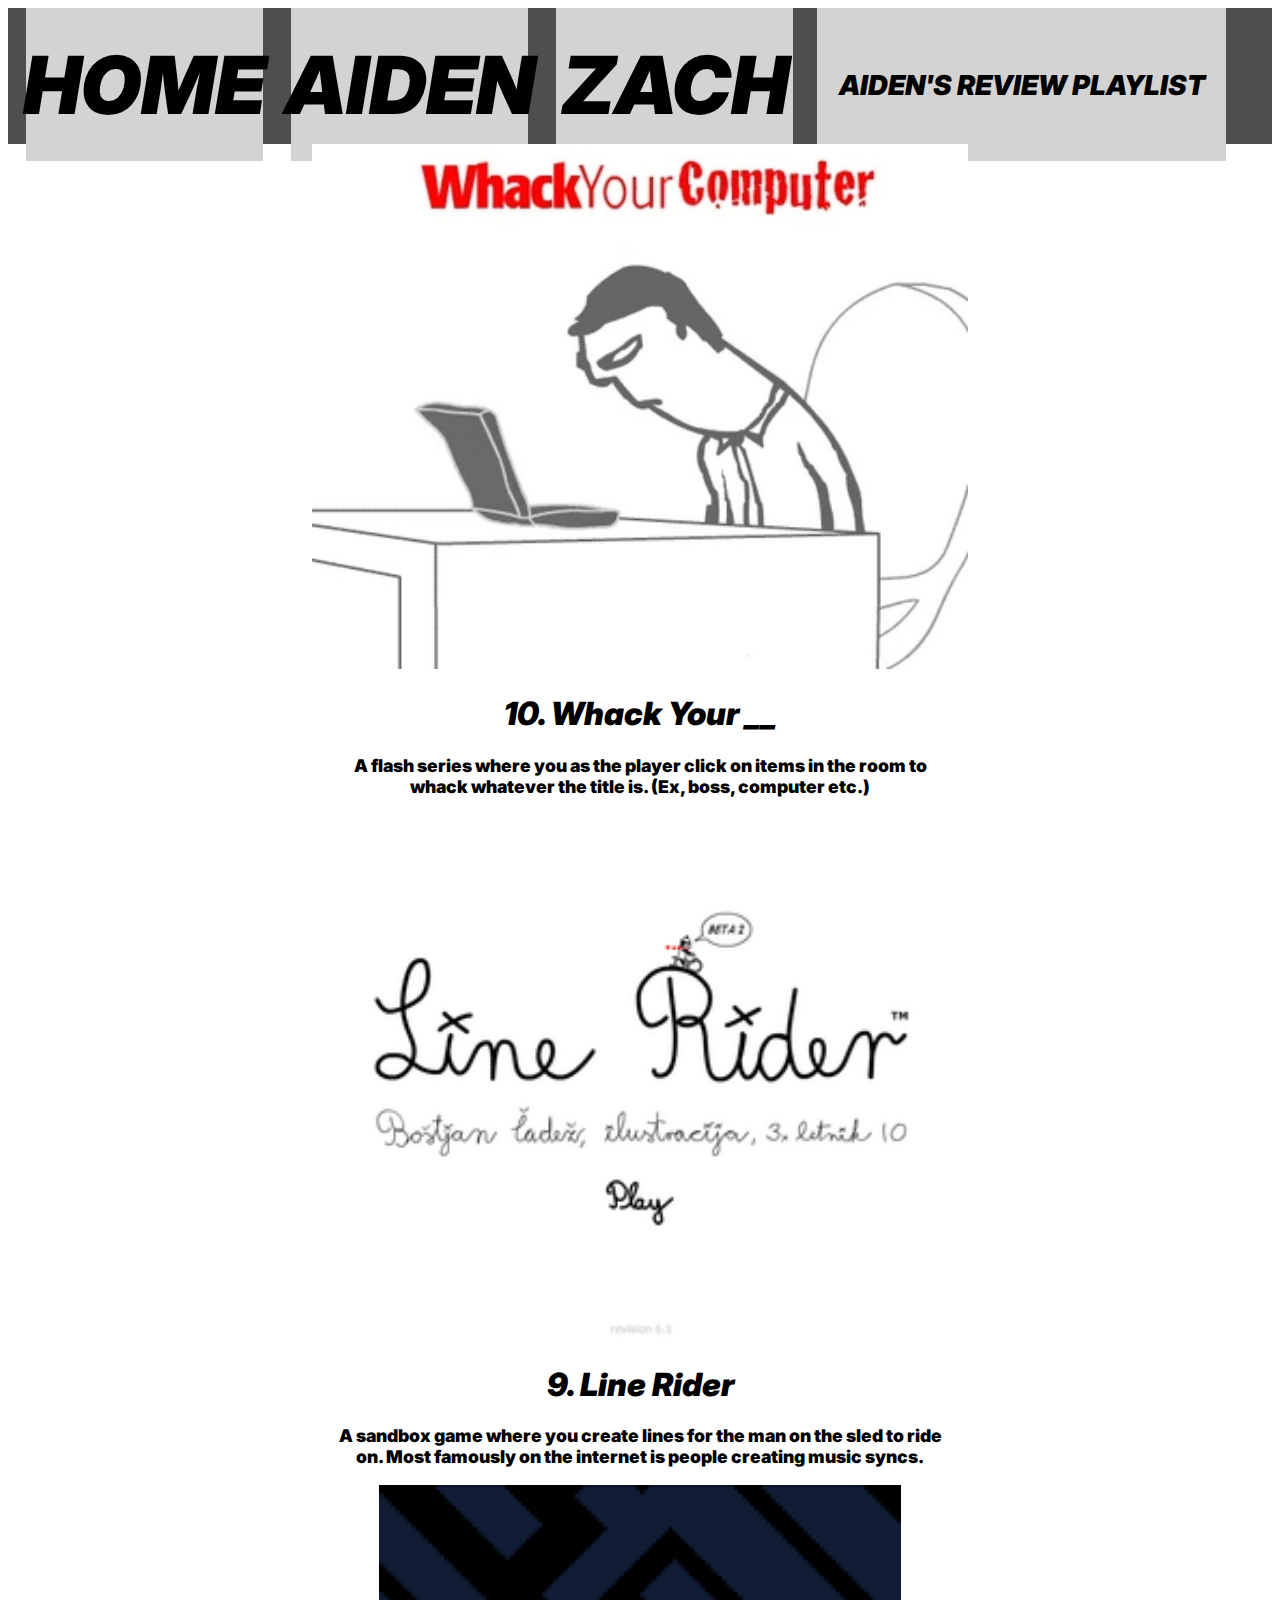
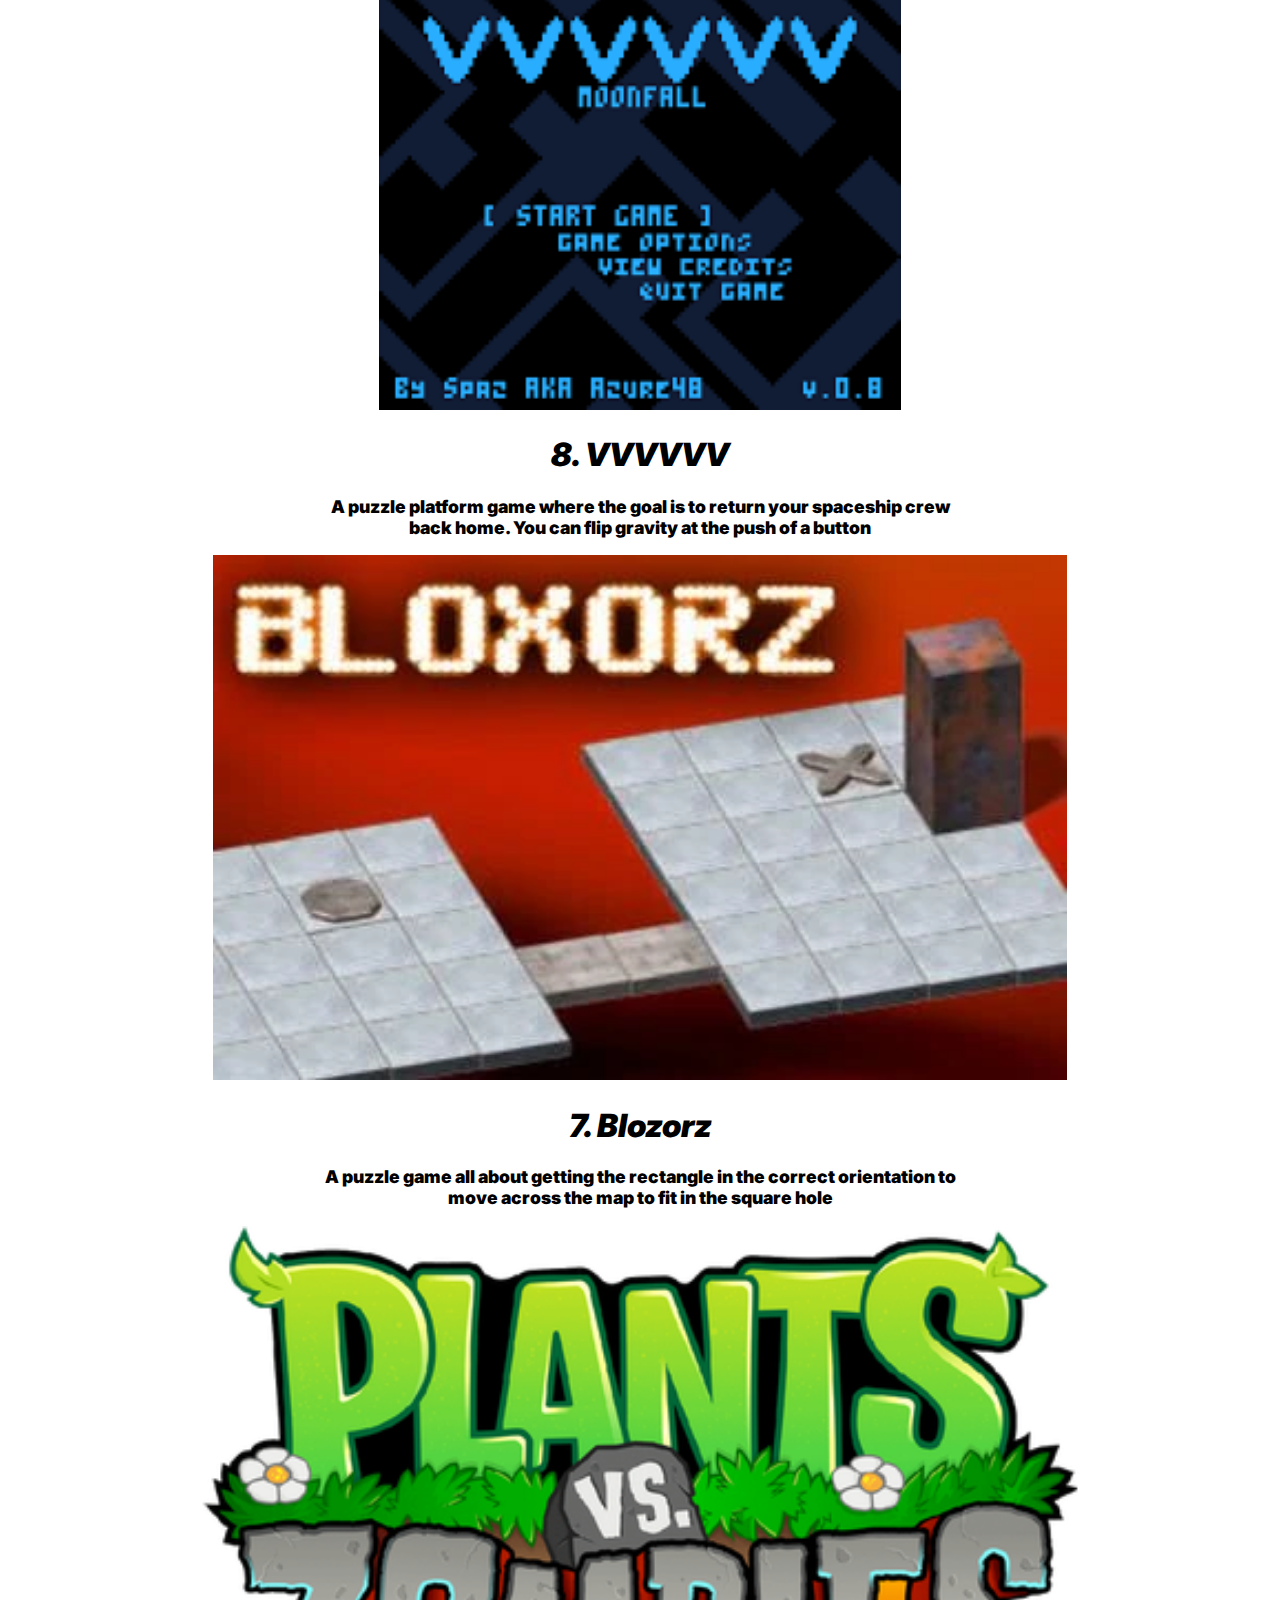
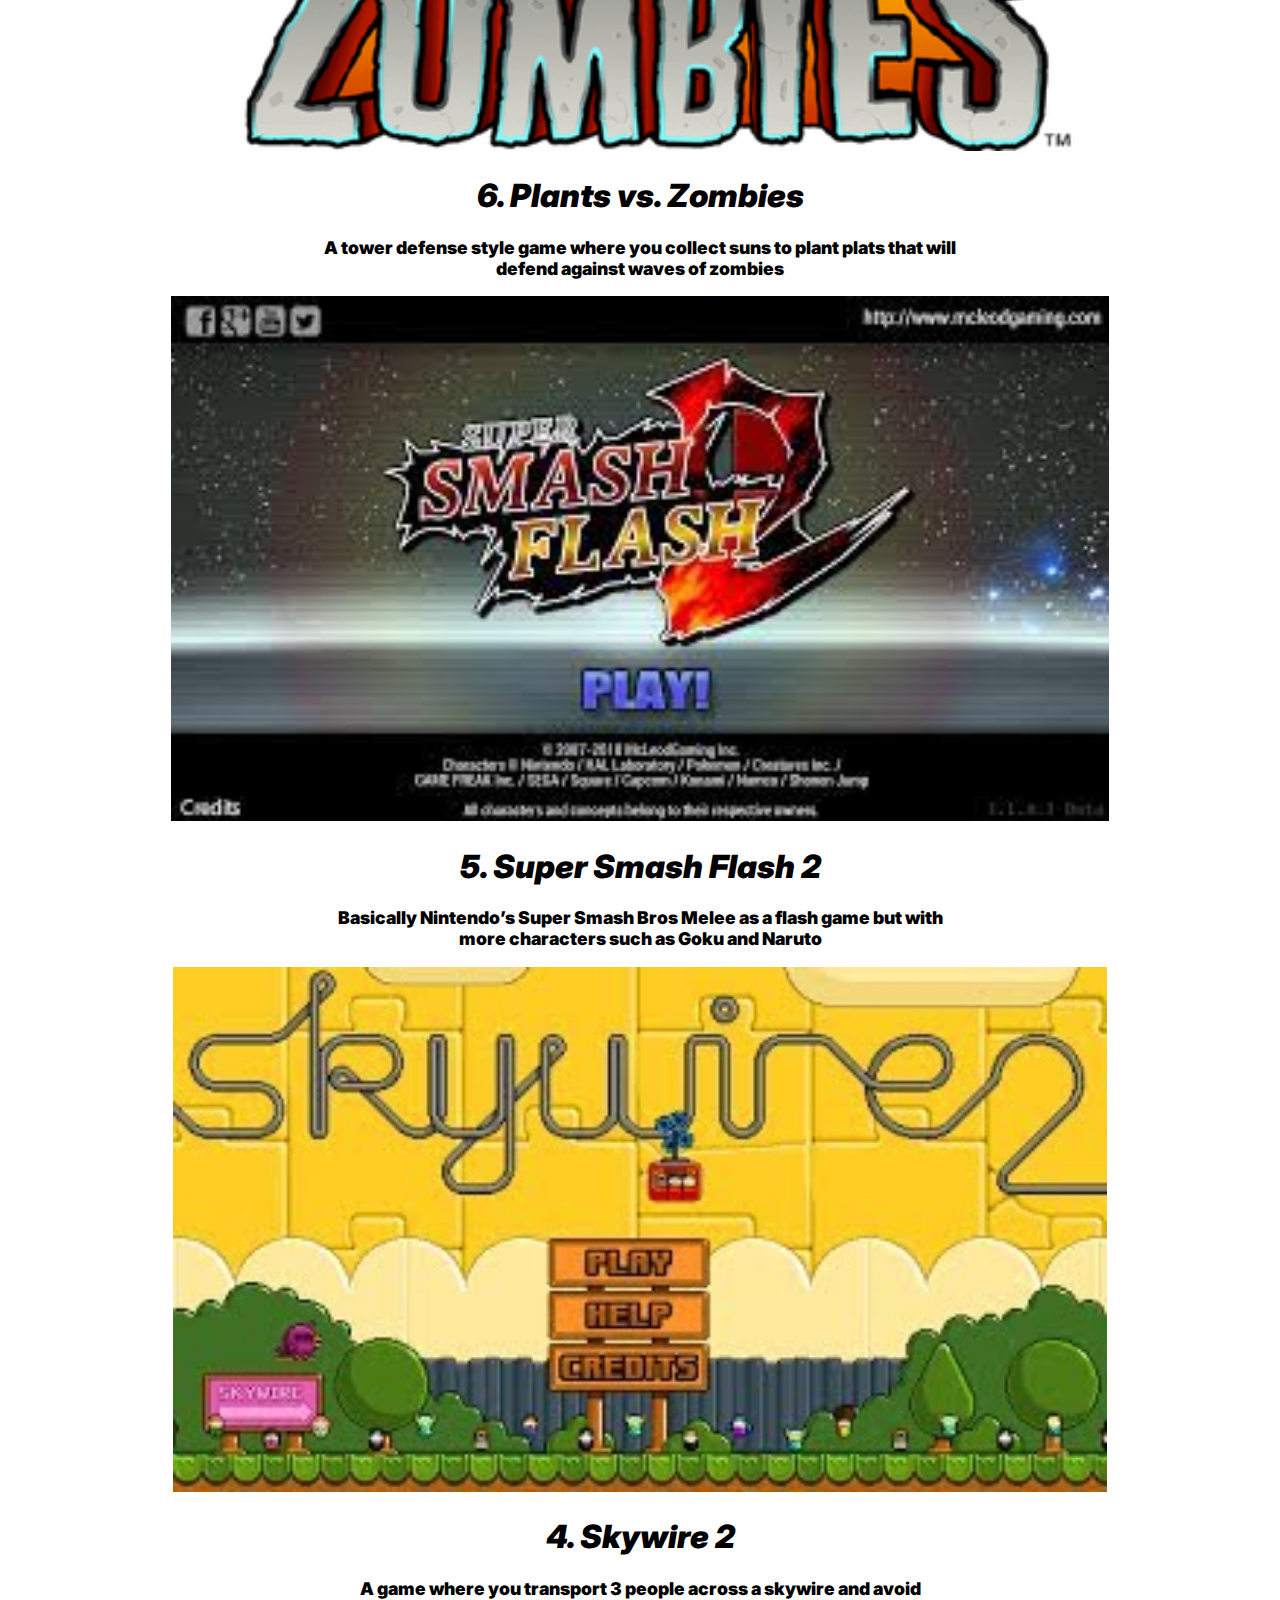
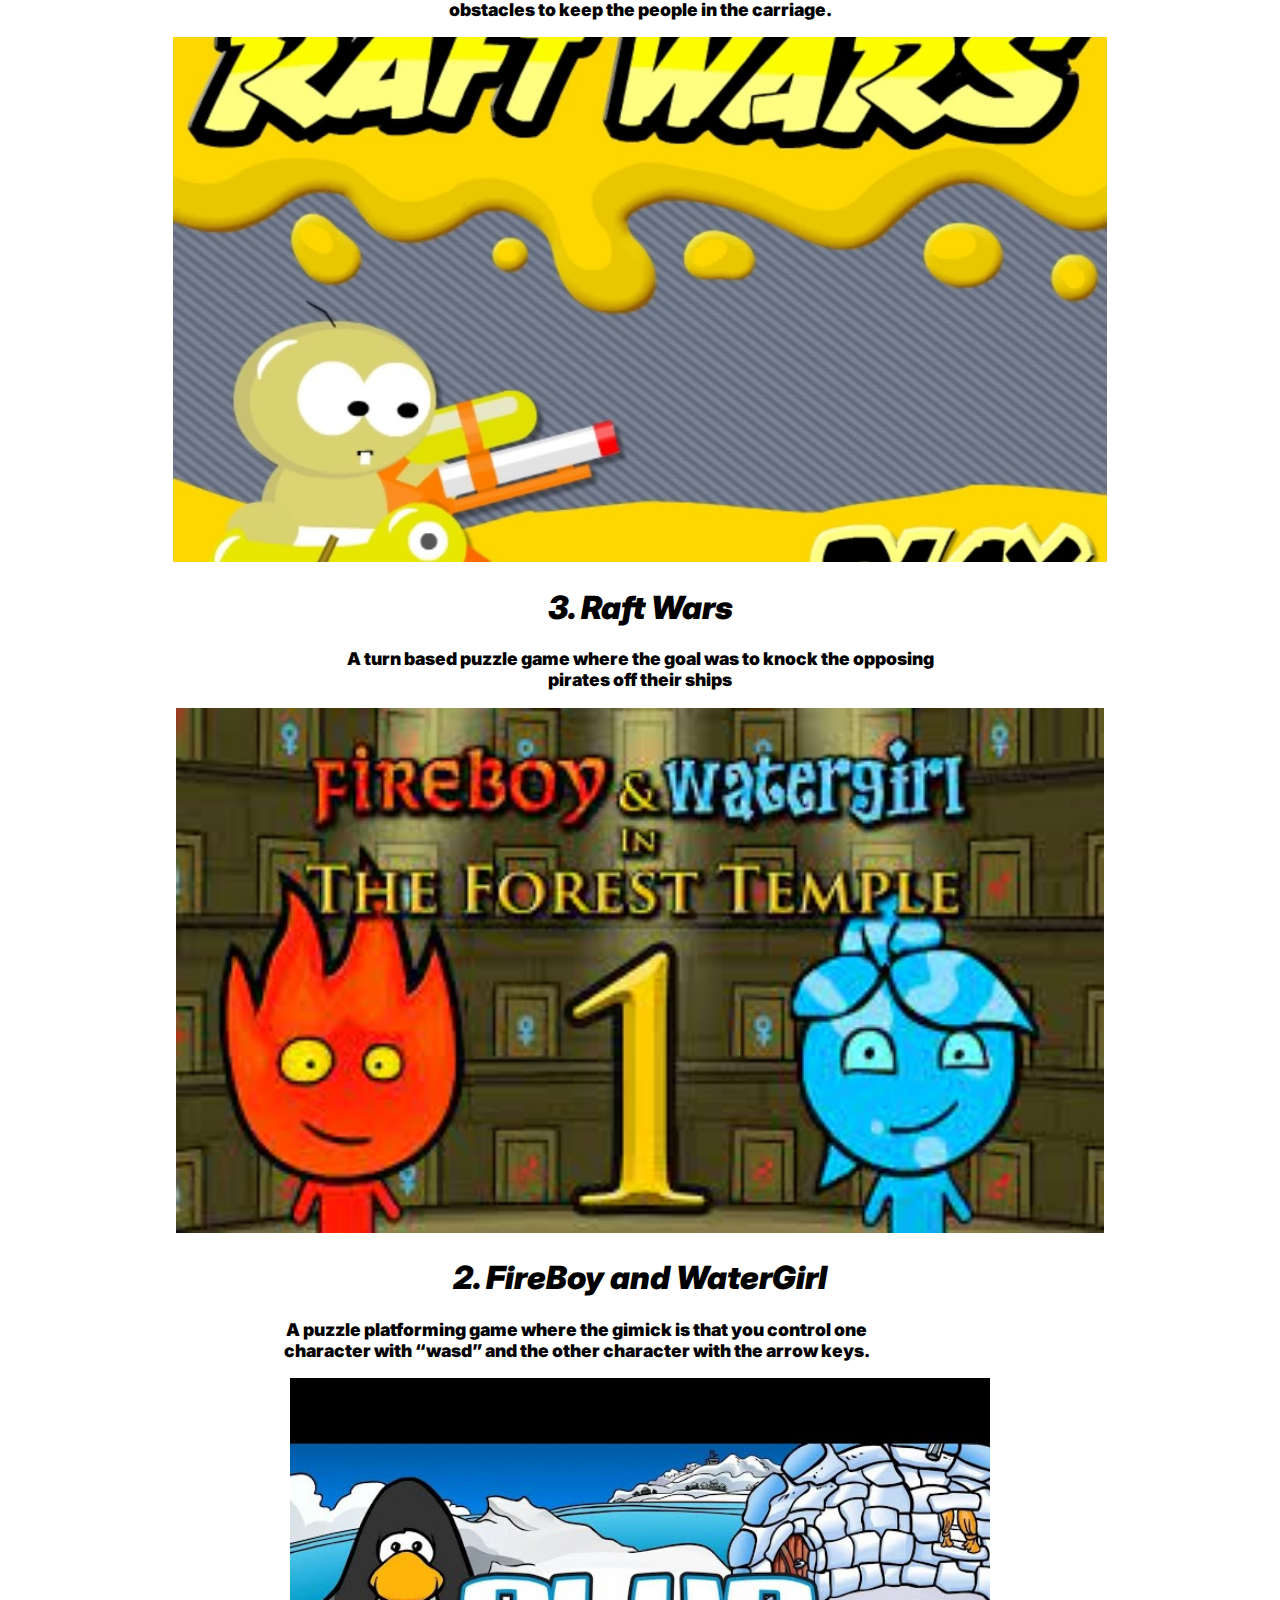
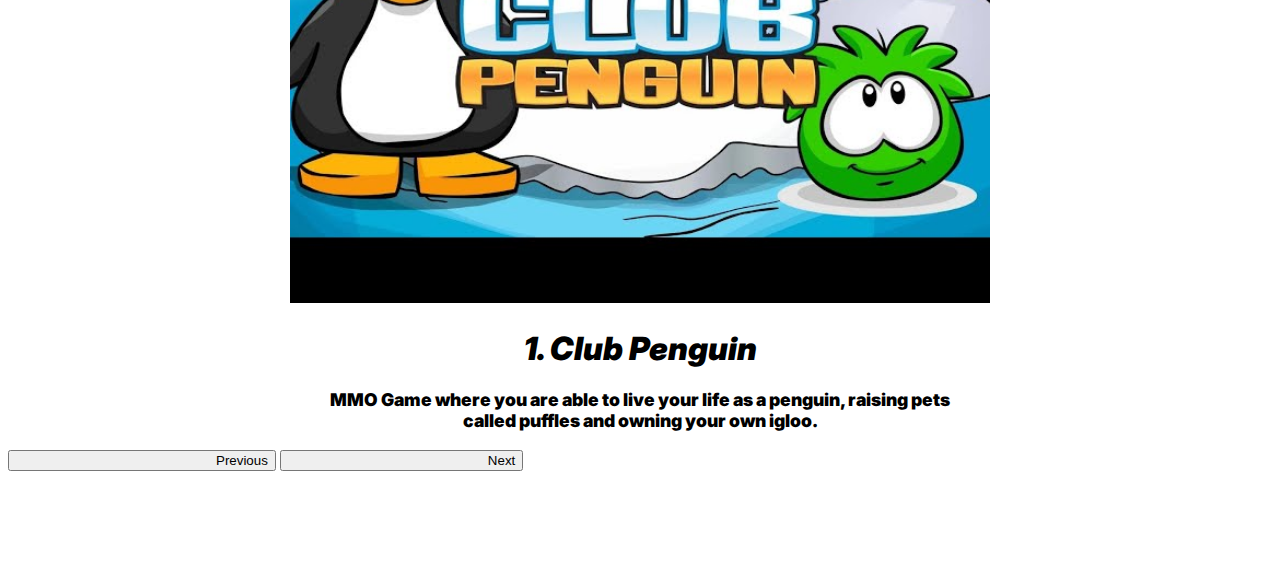
<file: Pages/Aiden.html>
<!DOCTYPE html>
<html lang="en">
  <head>
    <meta charset="utf-8" />
    <meta name="viewport" content="width=device-width, initial-scale=1" />
    <title>Aiden's Top 10</title>
    <link
      href="https://cdn.jsdelivr.net/npm/bootstrap@5.3.2/dist/css/bootstrap.min.css"
      rel="stylesheet"
      integrity="sha384-T3c6CoIi6uLrA9TneNEoa7RxnatzjcDSCmG1MXxSR1GAsXEV/Dwwykc2MPK8M2HN"
      crossorigin="anonymous"
    />
    <link rel="stylesheet" href="../style/style.css" />
    <link rel="preconnect" href="https://fonts.googleapis.com">
    <link rel="preconnect" href="https://fonts.gstatic.com" crossorigin>
    <link href="https://fonts.googleapis.com/css2?family=Inter:wght@900&family=Playfair+Display&display=swap" rel="stylesheet">
  </head>
  <body>
    <!-- Navbar here -->
    <div class="header">
      <div class="container-fluid headerButton" style= "grid-column-start: 2;"><h1><strong><b><i><a href="../index.html">HOME</a></i></b></strong></h1></div>
      <div class="container-fluid headerButton" style= "grid-column-start: 4;"><h1><strong><b><i>AIDEN</i></b></strong></h1></div>
      <div class="container-fluid headerButton" style= "grid-column-start: 6;"><h1><strong><b><i><a href="./Zach.html">ZACH</a></i></b></strong></h1></div>
      <div class="container-fluid playlistButton" style= "grid-column-start: 8;"><h1 style="font-size: 1.8em;"><strong><b><i><a href="https://youtube.com/playlist?list=PLcJzOnUVyy1c0QOpG5yQbDmo-fqiW0V8q&si=yaX9QqalYLWchr93" target="_blank">AIDEN'S REVIEW PLAYLIST</a></i></b></strong></h1></div>
    </div>

    <!-- Carousel Start -->
    <div id="carouselExample" class="carousel slide">
      <div class="carousel-inner centerMe">
        <div class="carousel-item active">
          <img
            src="../assets/Whack_Your_Computer.webp"
            alt="..."
            width="630"
            height="440"
            class="centerMe"
          />
          <h1 class="centerMe"><b><strong><i>10. Whack Your __</i></b></strong></h1>
          <p style="margin-left: 25%; margin-right: 20%;">
            <b>A flash series where you as the player click on items in the room to whack whatever the title is. (Ex, boss, computer etc.) </b>
          </p>
        </div>
        <div class="carousel-item">
          <img src="../assets/Line_Rider_Beta_2.png" alt="..." 
          width="630"
          height="440"/>
          <h1 class="centerMe"><b><strong><i>9. Line Rider</i></b></strong></h1>
          <p style="margin-left: 25%; margin-right: 20%;">
            <b>A sandbox game where you create lines for the man on the sled to ride on. Most famously on the internet is people creating music syncs.</b>
          </p>
        </div>
        <div class="carousel-item">

          <img src="../assets/VVVVVV.png"  alt="..." 
          height="440"
          width="450"/>
          <h1 class="centerMe"><b><strong><i>8. VVVVVV</i></b></strong></h1>
          <p style="margin-left: 25%; margin-right: 20%;">
            <b>A puzzle platform game where the goal is to return your spaceship crew back home. You can flip gravity at the push of a button</b>
        </div>
        <div class="carousel-item">
         
          <img src="../assets/Bloxorz.webp"  alt="..." 
          height="440"
          width="630"/>
          <h1 class="centerMe"><b><strong><i>7. Blozorz</i></b></strong></h1>
          <p style="margin-left: 25%; margin-right: 20%;">
            <b>A puzzle game all about getting the rectangle in the correct orientation to move across the map to fit in the square hole</b>
        </div>
        <div class="carousel-item">

          <img src="../assets/Plants_vs_Zombies_logo.png"  alt="..." 
          height="400"
          width="630"/>
          <h1 class="centerMe"><b><strong><i>6. Plants vs. Zombies</i></b></strong></h1>
          <p style="margin-left: 25%; margin-right: 20%;">
            <b>A tower defense style game where you  collect suns to plant plats that will defend against waves of zombies</b>
        </div>
        <div class="carousel-item">

          <img src="../assets/SSF2_Title.jfif"  alt="..." 
          height="440"
          width="660"/>
          <h1 class="centerMe"><b><strong><i>5. Super Smash Flash 2</i></b></strong></h1>
          <p style="margin-left: 25%; margin-right: 20%;">
            <b>Basically Nintendo’s Super Smash Bros Melee as a flash game but with more characters such as Goku and Naruto</b>
        </div>
        <div class="carousel-item">

          <img src="../assets/Skywire2.jpg"  alt="..." 
          height="440"
          width="630"/>
          <h1 class="centerMe"><b><strong><i>4. Skywire 2</i></b></strong></h1>
          <p style="margin-left: 25%; margin-right: 20%;">
            <b>A game where you transport 3 people across a skywire and avoid obstacles to keep the people in the carriage.</b>
        </div>
        <div class="carousel-item">

          <img src="../assets/Raft_Wars.jpg"  alt="..." 
          height="440"
          width="630"/>
          <h1 class="centerMe"><b><strong><i>3. Raft Wars</i></b></strong></h1>
          <p style="margin-left: 25%; margin-right: 20%;">
            <b>A turn based puzzle game where the goal was to knock the opposing pirates off their ships </b>
        </div>
        <div class="carousel-item">

          <img src="../assets/FB&WG.jfif"  alt="..." 
          height="440"
          width="630"/>
          <h1 class="centerMe"><b><strong><i>2. FireBoy and WaterGirl</i></b></strong></h1>
          <p style="margin-left: 20%; margin-right: 20%;">
            <b>A puzzle platforming game where the gimick is that you control one character with “wasd” and the other character with the arrow keys.</b>
          </div>
            <div class="carousel-item">
              <img src="../assets/ClubPenguin.jpg"  alt="..." 
              height="440"
              width="630"/>
              <h1 class="centerMe"><b><strong><i>1. Club Penguin</i></b></strong></h1>
              <p style="margin-left: 25%; margin-right: 20%;">
                <b>MMO Game where you are able to live your life as a penguin, raising pets called puffles and owning your own igloo.</b>
            </div>
      
      </div>
      <button
        class="carousel-control-prev"
        type="button"
        data-bs-target="#carouselExample"
        data-bs-slide="prev" 
      >
        <span class="carousel-control-prev-icon" aria-hidden="true"></span>
        <span class="visually-hidden">Previous</span>
      </button>
      <button
        class="carousel-control-next"
        type="button"
        data-bs-target="#carouselExample"
        data-bs-slide="next"
      >
        <span class="carousel-control-next-icon" aria-hidden="true"></span>
        <span class="visually-hidden">Next</span>
      </button>
    </div>
    <!-- Carousel End -->

    <script
      src="https://cdn.jsdelivr.net/npm/bootstrap@5.3.2/dist/js/bootstrap.bundle.min.js"
      integrity="sha384-C6RzsynM9kWDrMNeT87bh95OGNyZPhcTNXj1NW7RuBCsyN/o0jlpcV8Qyq46cDfL"
      crossorigin="anonymous"
    ></script>
  </body>
</html>
</file>
<file: style/style.css>
.alignLeft
{
    display: flex;
    justify-content: right;
}
.centerMe
{
    text-align: center;
}

.centerBottom
{
    display: flex;
    justify-content: center;
    position:fixed;
    bottom: 0;
    right: 0;
    left: 0;
}


p, div
{
    font-family: 'Inter', sans-serif;
    font-weight: bolder;
    color: black;
}

p{
    margin-left: auto; 
    margin-right: auto; 
    width: 50%;
    height: auto;
    font-size: 110%
}

.header{
    display: grid; 
    grid-template-columns: 1% 15% 6% 15% 6% 15% 6%;
    background-color: rgb(78, 78, 78); 
    height: 136px;
}

.headerButton{
    width: 125%;
    height: 75%;
    grid-row-start: 2; 
    display: flex;
    justify-content: center;
    align-items: center;
    text-align: center;
    margin-left: 5px;
    background-color: lightgrey; 
    font-weight: bolder;
    font-size: 40px;
}

.playlistButton{
    width: 90%;
    height: 75%;
    grid-row-start: 2;
    font-size: .95em; 
    display: flex;
    justify-content: center;
    align-items: center;
    text-align: center;
    background-color: lightgrey; 
}

a{
    text-decoration: none;
    color: black;
}

.carousel-control-next-icon,
.carousel-control-prev-icon {
  filter: invert(1);
  width: 25%;
  height: 50%;
  margin-top: 25%;
  margin-bottom: 50%;
  padding: 100px;
}

img{
    width: auto;
    height: 525px;
}



@media only screen and (max-width: 1100px) {

    .headerButton{
        width: 125%;
        height: 75%;
        grid-row-start: 2; 
        display: flex;
        justify-content: center;
        align-items: center;
        text-align: center;
        margin-left: 5px;
        background-color: lightgrey; 
        font-weight: bolder;
        font-size: 40px;
    }

    .playlistButton{
        width: 90%;
        height: 75%;
        grid-row-start: 2;
        font-size: .95em; 
        display: flex;
        justify-content: center;
        align-items: center;
        text-align: center;
        background-color: lightgrey; 
    }

    .carousel-control-next-icon,
    .carousel-control-prev-icon {
      filter: invert(1);
      width: 100px;
      height: 320px;
      margin-top: 450px;
      margin-bottom: auto;
    }

  }
</file>
